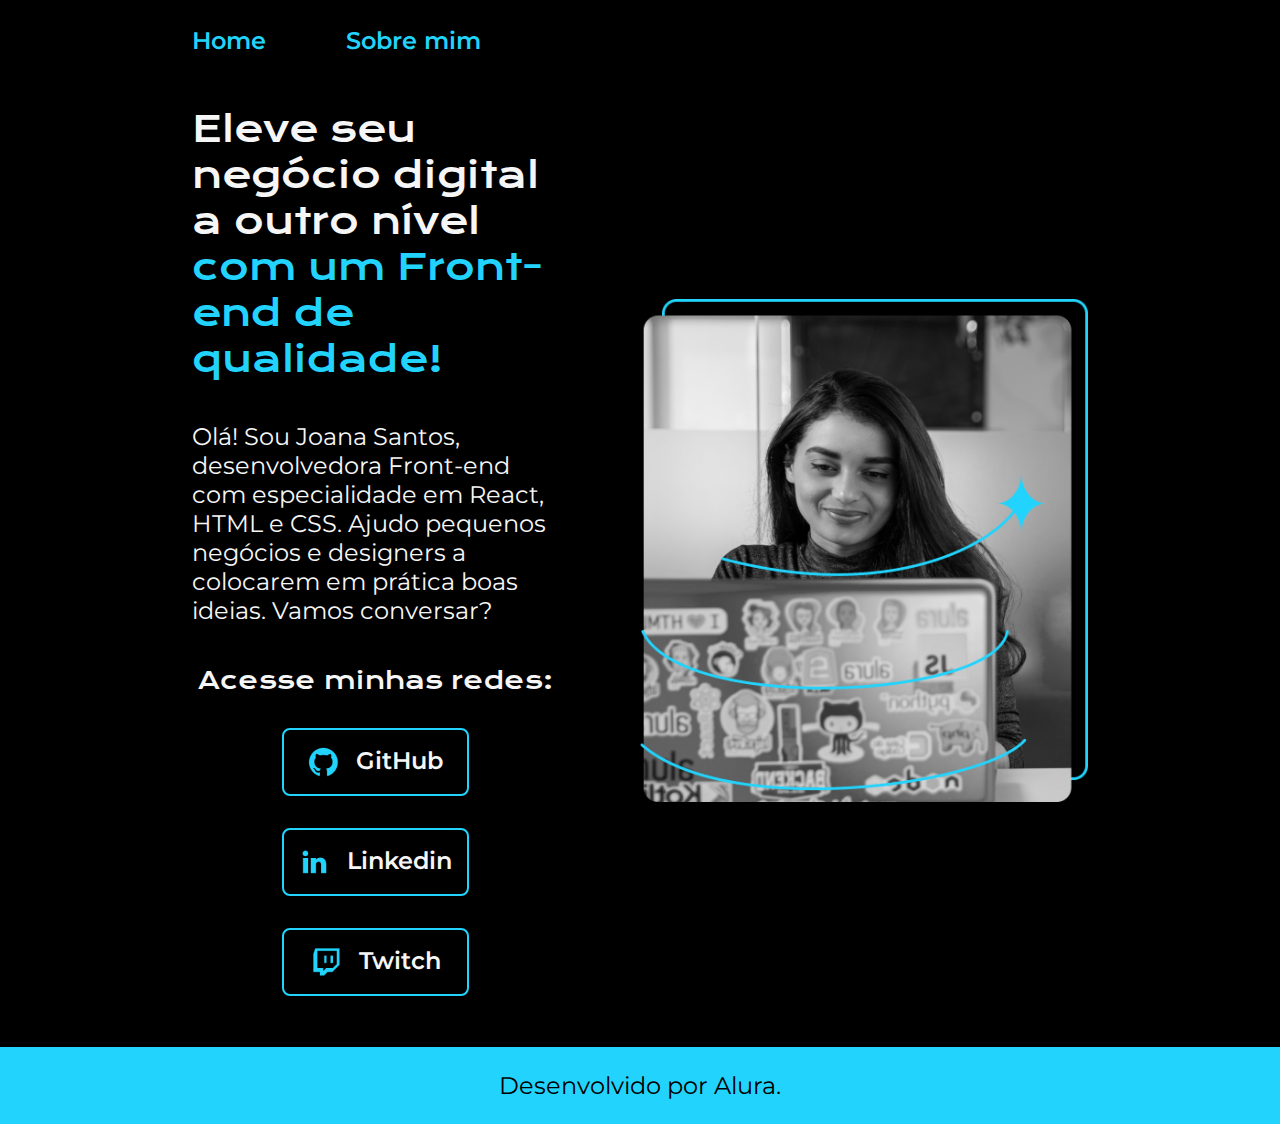
<file: index.html>
<!DOCTYPE html>
<html lang="pt-br">
<head>
    <meta charset="UTF-8">
    <meta http-equiv="X-UA-Compatible" content="IE=edge">
    <meta name="viewport" content="width=device-width, initial-scale=1.0">
    <title>Portfolio</title>
    <link rel="stylesheet" href="./styles/style.css">
</head>
<body>
    <header class="cabecalho">
        <nav class="cabecalho__menu">
            <a class="cabecalho__menu__link" href="index.html">Home</a>
            <a class="cabecalho__menu__link" href="about.html">Sobre mim</a>
        </nav>
    </header>
    <main class="apresentacao">
        <section class="apresentacao__conteudo">
            <h1 class="apresentacao__conteudo__titulo">Eleve seu negócio digital a outro nível <strong class="titulo-destaque">com um Front-end de qualidade!</strong></h1>
            <p class="apresentacao__conteudo__texto">Olá! Sou Joana Santos, desenvolvedora Front-end com especialidade em React, HTML e CSS. Ajudo pequenos negócios e designers a colocarem em prática boas ideias. Vamos conversar?</p>
            <div class="apresentacao__links"> 
                <h2 class="apresentacao__links__subtitulo">Acesse minhas redes:</h2>
                <a class="apresentacao__links__navegacao" href=""> 
                    <img src="./assets/github.png" alt="Logo do GitHub">
                    GitHub
                </a>

                <a class="apresentacao__links__navegacao" href=""> 
                    <img src="./assets/linkedin.png" alt="Logo do Linkedin">
                    Linkedin
                </a>

                <a class="apresentacao__links__navegacao" href=""> 
                    <img src="./assets/twitch.png" alt="Logo do Twitch">
                    Twitch
                </a>
            </div>
        </section>
    <img class="apresentacao__imagem" src="./assets/imagem.png" alt="Foto da Joana Santos programando">
    </main>
    <footer class="rodape">
        <p>Desenvolvido por Alura.</p>
    </footer>
</body>
</html>
</file>
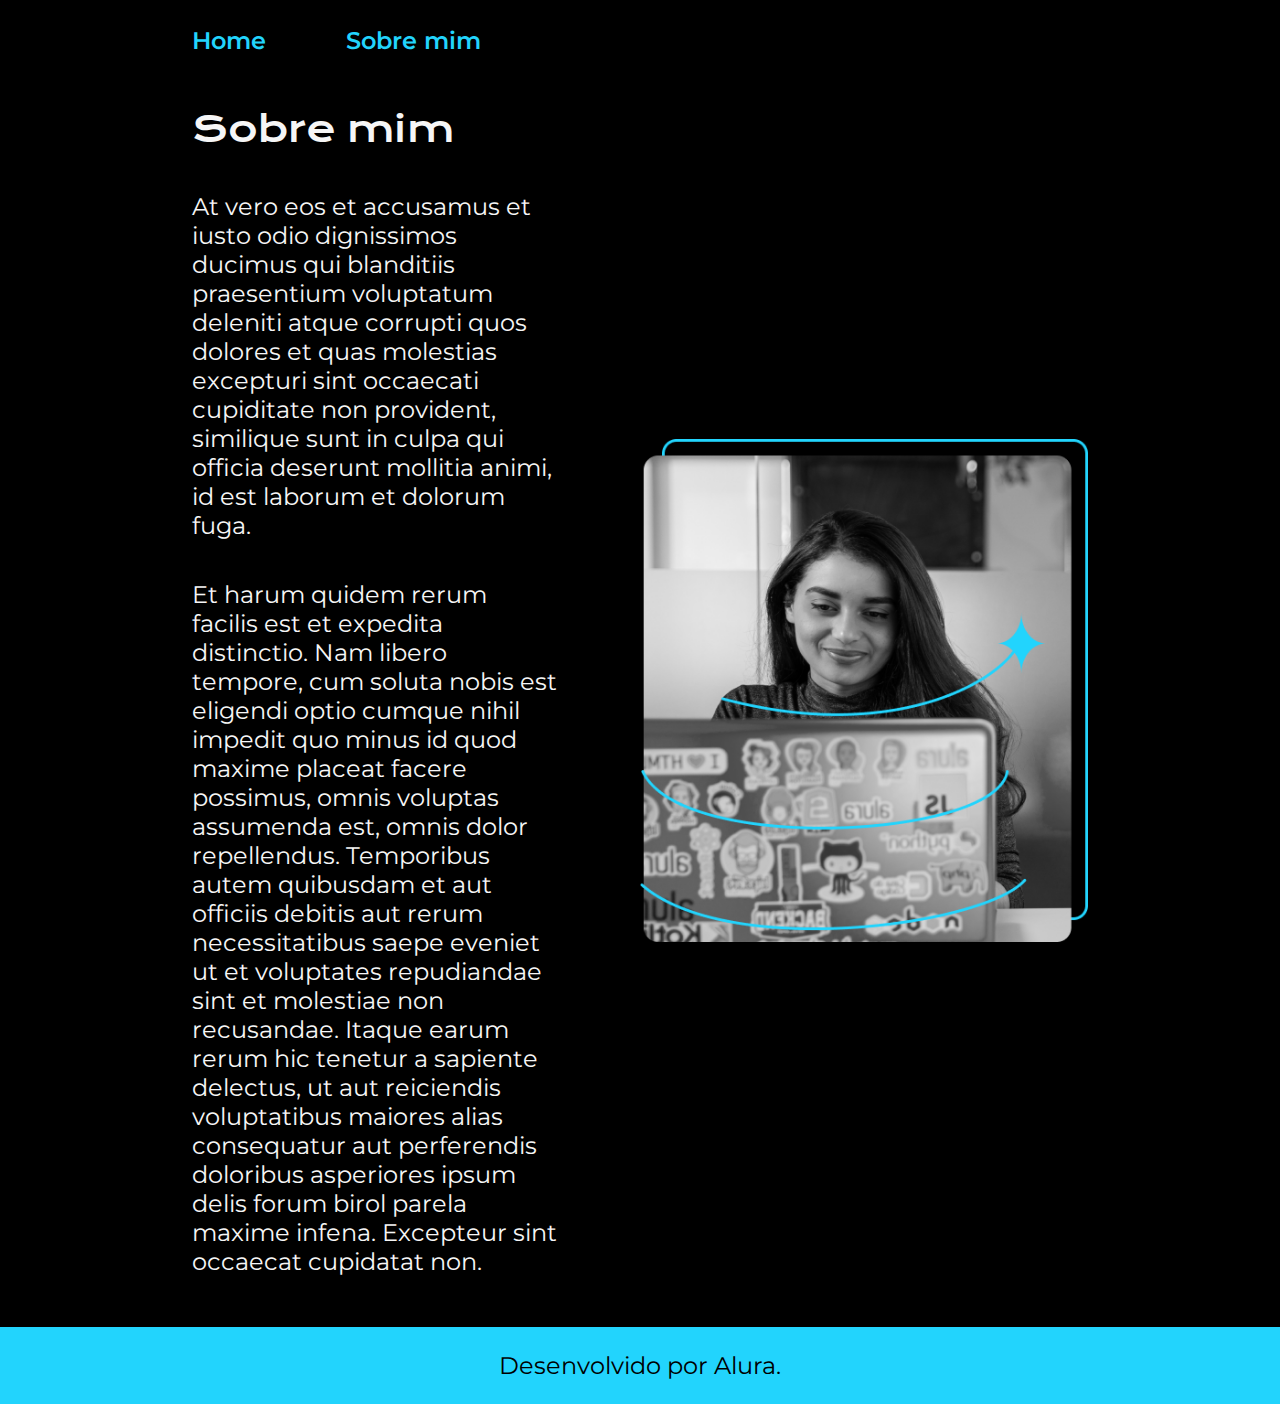
<file: about.html>
<!DOCTYPE html>
<html lang="pt-br">
<head>
    <meta charset="UTF-8">
    <meta http-equiv="X-UA-Compatible" content="IE=edge">
    <meta name="viewport" content="width=device-width, initial-scale=1.0">
    <title>Sobre mim</title>
    <link rel="stylesheet" href="./styles/style.css">
</head>
<body>
    <header class="cabecalho">
        <nav class="cabecalho__menu">
            <a class="cabecalho__menu__link" href="index.html">Home</a>
            <a class="cabecalho__menu__link" href="about.html">Sobre mim</a>
        </nav>
    </header>
    <main class="apresentacao">
        <section class="apresentacao__conteudo">
            <h1 class="apresentacao__conteudo__titulo">Sobre mim</h1>
            <p class="apresentacao__conteudo__texto">At vero eos et accusamus et iusto odio dignissimos ducimus qui blanditiis praesentium voluptatum deleniti atque corrupti quos dolores et quas molestias excepturi sint occaecati cupiditate non provident, similique sunt in culpa qui officia deserunt mollitia animi, id est laborum et dolorum fuga.</p>
            <p class="apresentacao__conteudo__texto">Et harum quidem rerum facilis est et expedita distinctio. Nam libero tempore, cum soluta nobis est eligendi optio cumque nihil impedit quo minus id quod maxime placeat facere possimus, omnis voluptas assumenda est, omnis dolor repellendus. Temporibus autem quibusdam et aut officiis debitis aut rerum necessitatibus saepe eveniet ut et voluptates repudiandae sint et molestiae non recusandae. Itaque earum rerum hic tenetur a sapiente delectus, ut aut reiciendis voluptatibus maiores alias consequatur aut perferendis doloribus asperiores ipsum delis forum birol parela maxime infena. Excepteur sint occaecat cupidatat non.</p>
        </section>
        <img class="apresentacao__imagem" src="./assets/imagem.png" alt="Foto da Joana Santos programando">
    </main>
    <footer class="rodape">
        <p>Desenvolvido por Alura.</p>
    </footer>
</body>
</html>
</file>
<file: styles/style.css>
@import url('https://fonts.googleapis.com/css2?family=Krona+One&family=Montserrat:ital,wght@0,100..900;1,100..900&display=swap');

:root {
    --cor-primaria: #000000;
    --cor-secundaria: #F6F6F6;
    --cor-terciaria: #22D4FD;
    --cor-hover: #272727;

    --fonte-primaria: "Krona One", sans-serif;
    --fonte--secundaria: "Montserrat", sans-serif;
}

* {
    margin: 0;
    padding: 0;
}

body {
    /* height: 100vh; (Não será mais utilizado, pois temos o footer para alcancar o rodape da página*/ 
    box-sizing: border-box;
    background-color: var(--cor-primaria);
    color: var(--cor-secundaria);
}

.cabecalho {
    padding: 2% 0% 0% 15%;
}

.cabecalho__menu {
    display: flex;
    gap: 80px;
}

.cabecalho__menu__link {
    font-family: var(--fonte--secundaria);
    font-weight: 600;
    font-size: 1.5rem;
    color: var(--cor-terciaria);
    text-decoration: none;
}

.titulo-destaque {
    color: var(--cor-terciaria);
    font-family: var(--fonte-primaria);
    font-weight: 400;
    font-size: 2.25rem;
}

.apresentacao {
    padding: 4% 15%;
    display: flex;
    align-items: center;
    justify-content: space-between;
    gap: 82px;
}

.apresentacao__conteudo {
    width: 50%;
    display: flex;
    flex-direction: column;
    gap: 40px;
}

.apresentacao__conteudo__titulo {
    font-family: var(--fonte-primaria);
    font-weight: 400;
    font-size: 2.25rem;
}

.apresentacao__conteudo__texto{
    font-family: var(--fonte--secundaria);
    font-size: 1.5rem;
}

.apresentacao__links {
    display: flex;
    flex-direction: column;
    justify-content: space-between;
    align-items: center;
    gap: 32px;
}

.apresentacao__links__subtitulo {
    font-family: var(--fonte-primaria);
    font-weight: 400;
    font-size: 1.5rem;
}

.apresentacao__links__navegacao {
    display: flex;
    justify-content: center;
    gap: 16px;
    width: 50%;
    text-align: center;
    text-decoration: none;
    border: 2px solid var(--cor-terciaria);  
    /* propriedade solid é tipo de tracejado da borda  */
    border-radius: 8px;
    padding: 16px 0;
    color: var(--cor-secundaria);
    font-family: var(--fonte--secundaria);
    font-weight: 600;
    font-size: 1.5rem;
}

.apresentacao__links__link:hover {
    background-color: var(--cor-hover);
}

.apresentacao__imagem {
    width: 50%;
}

.rodape {
    background-color: var(--cor-terciaria);
    color: var(--cor-primaria);
    text-align: center;
    font-family: var(--fonte--secundaria);
    font-size: 1.5rem;
    font-weight: 400;
    padding: 24px;
}

@media (max-width: 1200px) {
    .cabecalho {
        padding: 10%;
    }

    .cabecalho__menu {
        justify-content: center;
    }

    .apresentacao {
        flex-direction: column-reverse;
        padding: 5%;
    }

    .apresentacao__conteudo {
        width: auto;
    }
}
</file>
